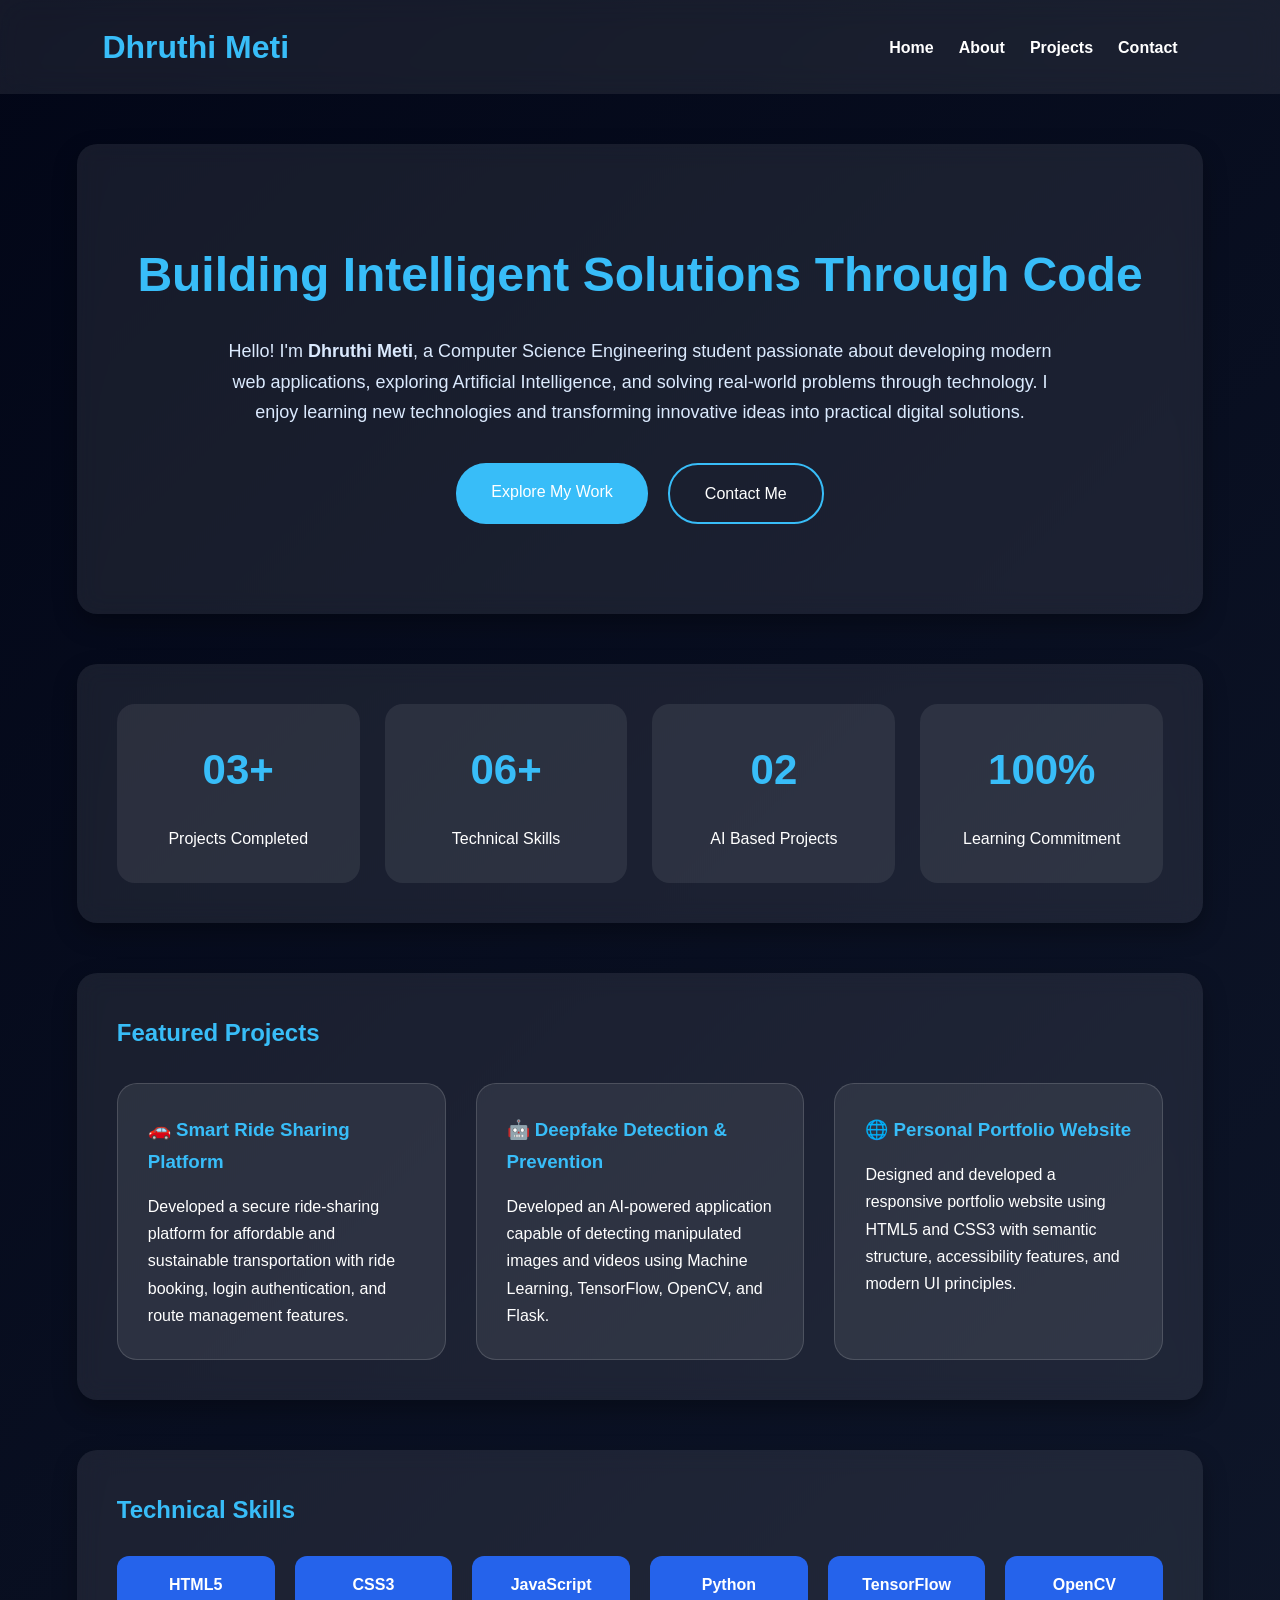
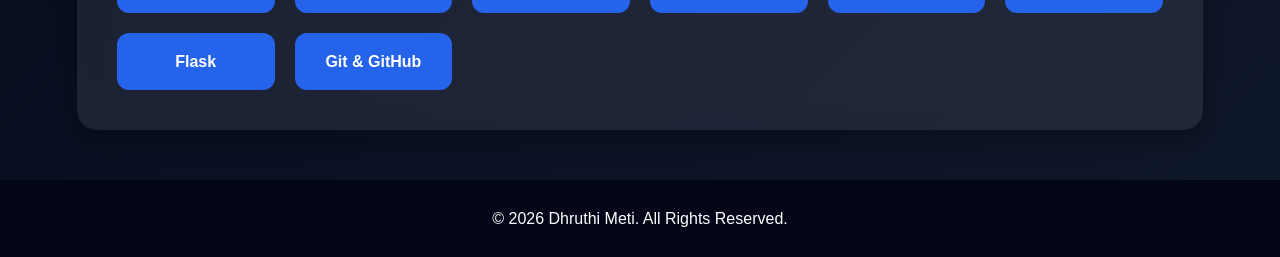
<file: index.html>
<!DOCTYPE html>
<html lang="en">

<head>
    <meta charset="UTF-8">
    <meta name="viewport" content="width=device-width, initial-scale=1.0">
    <meta name="description" content="Personal Portfolio of Dhruthi Meti">
    <meta name="keywords" content="Portfolio, HTML5, CSS3, Web Developer, AI, Computer Science">
    <meta name="author" content="Dhruthi Meti">

    <title>Dhruthi Meti | Portfolio</title>

    <link rel="stylesheet" href="style.css">
</head>

<body>

<header>

    <h1>Dhruthi Meti</h1>

    <nav aria-label="Main Navigation">
        <ul>
            <li><a href="index.html" aria-current="page">Home</a></li>
            <li><a href="about.html">About</a></li>
            <li><a href="projects.html">Projects</a></li>
            <li><a href="contact.html">Contact</a></li>
        </ul>
    </nav>

</header>

<main>

<section id="hero">

<h1>Building Intelligent Solutions Through Code</h1>

<p class="hero-text">

Hello! I'm <strong>Dhruthi Meti</strong>, a Computer Science Engineering student passionate about developing modern web applications, exploring Artificial Intelligence, and solving real-world problems through technology. I enjoy learning new technologies and transforming innovative ideas into practical digital solutions.

</p>

<div class="hero-buttons">

<a href="#featured-projects" class="btn">
Explore My Work
</a>

<a href="contact.html" class="btn secondary-btn">
Contact Me
</a>

</div>

</section>

<section id="stats">

<div class="stat-box">

<h2>03+</h2>

<p>Projects Completed</p>

</div>

<div class="stat-box">

<h2>06+</h2>

<p>Technical Skills</p>

</div>

<div class="stat-box">

<h2>02</h2>

<p>AI Based Projects</p>

</div>

<div class="stat-box">

<h2>100%</h2>

<p>Learning Commitment</p>

</div>

</section>

<section id="featured-projects">

<h2>Featured Projects</h2>

<div class="project-container">

<div class="project-card">

<h3>🚗 Smart Ride Sharing Platform</h3>

<p>

Developed a secure ride-sharing platform for affordable and sustainable transportation with ride booking, login authentication, and route management features.

</p>

</div>

<div class="project-card">

<h3>🤖 Deepfake Detection & Prevention</h3>

<p>

Developed an AI-powered application capable of detecting manipulated images and videos using Machine Learning, TensorFlow, OpenCV, and Flask.

</p>

</div>

<div class="project-card">

<h3>🌐 Personal Portfolio Website</h3>

<p>

Designed and developed a responsive portfolio website using HTML5 and CSS3 with semantic structure, accessibility features, and modern UI principles.

</p>

</div>

</div>

</section>

<section id="skills">

<h2>Technical Skills</h2>

<div class="skills-grid">

<span>HTML5</span>
<span>CSS3</span>
<span>JavaScript</span>
<span>Python</span>
<span>TensorFlow</span>
<span>OpenCV</span>
<span>Flask</span>
<span>Git & GitHub</span>

</div>

</section>

</main>

<footer>

<p>

© 2026 Dhruthi Meti. All Rights Reserved.

</p>

</footer>

</body>

</html>
</file>
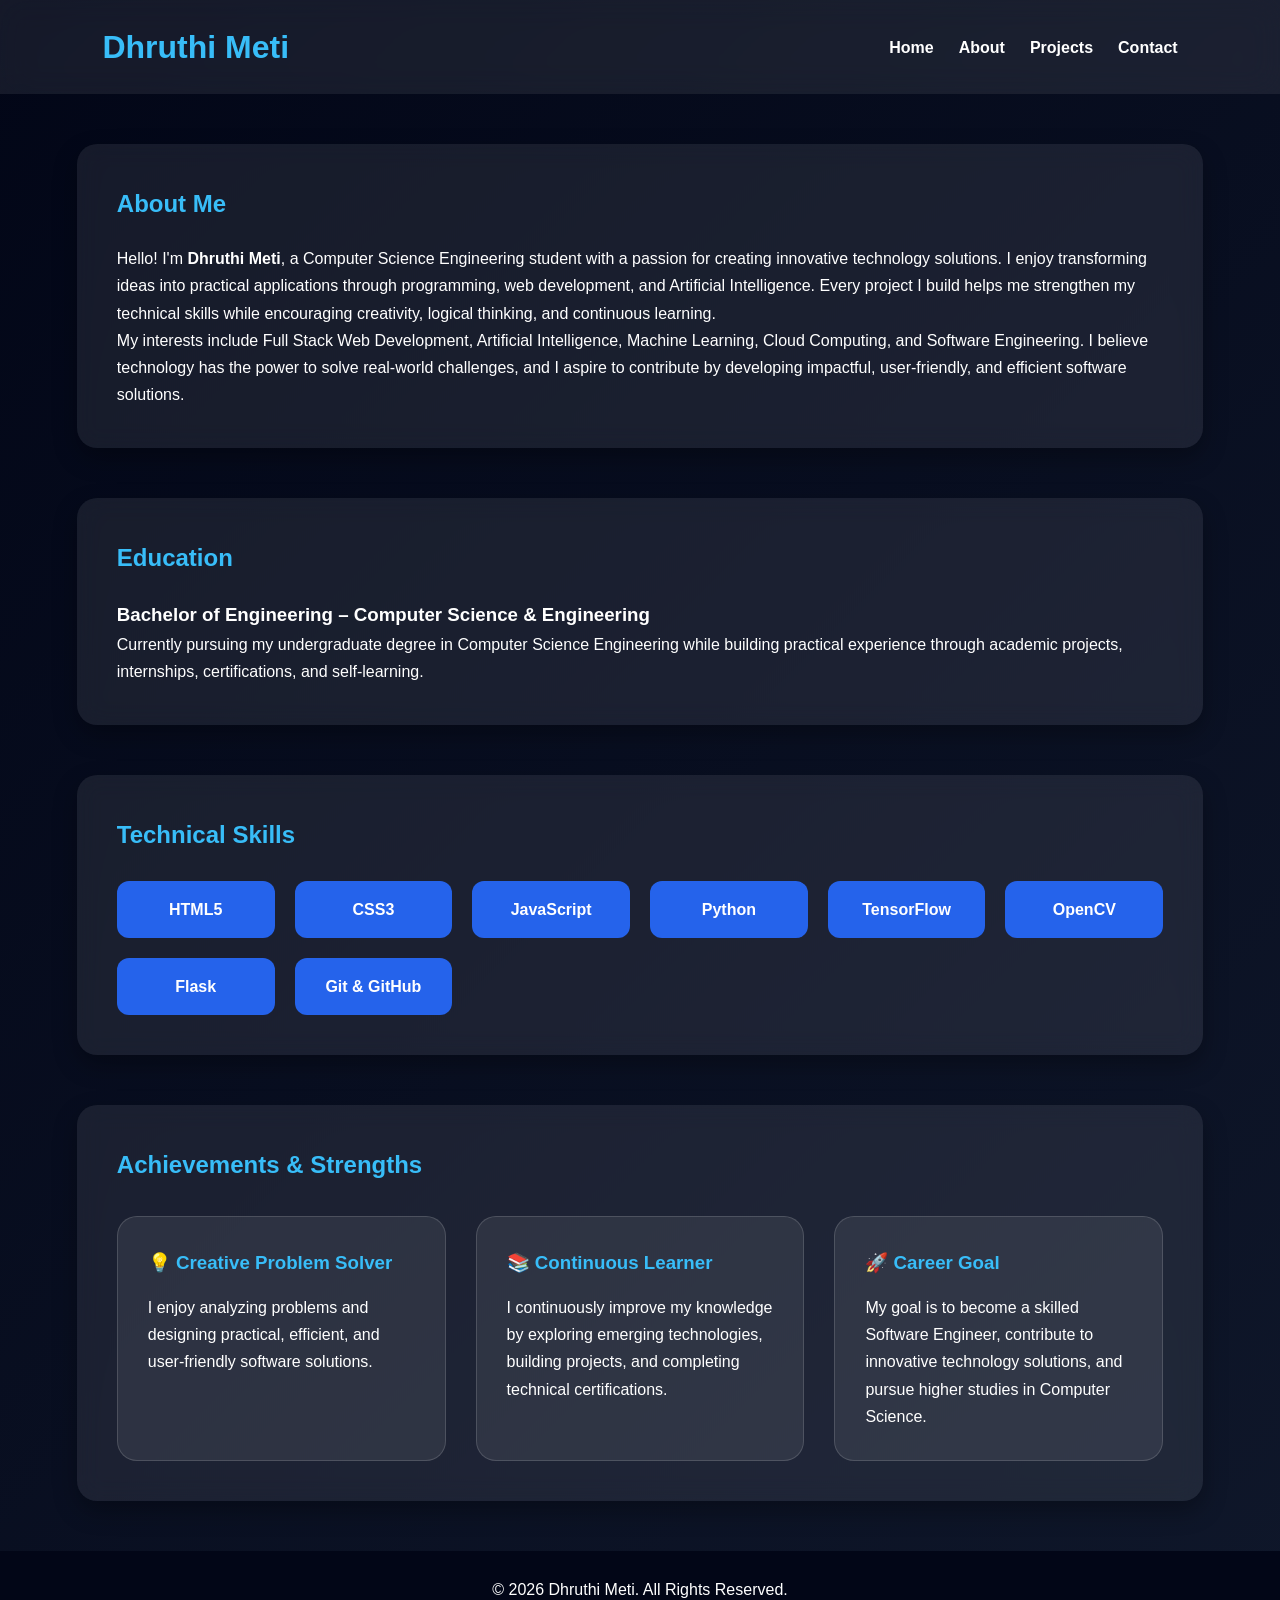
<file: about.html>
<!DOCTYPE html>
<html lang="en">

<head>
    <meta charset="UTF-8">
    <meta name="viewport" content="width=device-width, initial-scale=1.0">
    <meta name="description" content="About Dhruthi Meti">
    <meta name="keywords" content="About, Portfolio, Computer Science, Web Developer, AI">
    <meta name="author" content="Dhruthi Meti">

    <title>About | Dhruthi Meti</title>

    <link rel="stylesheet" href="style.css">
</head>

<body>

<header>

    <h1>Dhruthi Meti</h1>

    <nav aria-label="Main Navigation">
        <ul>
            <li><a href="index.html">Home</a></li>
            <li><a href="about.html" aria-current="page">About</a></li>
            <li><a href="projects.html">Projects</a></li>
            <li><a href="contact.html">Contact</a></li>
        </ul>
    </nav>

</header>

<main>

<section>

<h2>About Me</h2>

<p>
Hello! I'm <strong>Dhruthi Meti</strong>, a Computer Science Engineering student with a passion for creating innovative technology solutions. I enjoy transforming ideas into practical applications through programming, web development, and Artificial Intelligence. Every project I build helps me strengthen my technical skills while encouraging creativity, logical thinking, and continuous learning.
</p>

<p>
My interests include Full Stack Web Development, Artificial Intelligence, Machine Learning, Cloud Computing, and Software Engineering. I believe technology has the power to solve real-world challenges, and I aspire to contribute by developing impactful, user-friendly, and efficient software solutions.
</p>

</section>

<section>

<h2>Education</h2>

<article>

<h3>Bachelor of Engineering – Computer Science & Engineering</h3>

<p>
Currently pursuing my undergraduate degree in Computer Science Engineering while building practical experience through academic projects, internships, certifications, and self-learning.
</p>

</article>

</section>

<section>

<h2>Technical Skills</h2>

<div class="skills-grid">

<span>HTML5</span>
<span>CSS3</span>
<span>JavaScript</span>
<span>Python</span>
<span>TensorFlow</span>
<span>OpenCV</span>
<span>Flask</span>
<span>Git & GitHub</span>

</div>

</section>

<section>

<h2>Achievements & Strengths</h2>

<div class="project-container">

<div class="project-card">

<h3>💡 Creative Problem Solver</h3>

<p>
I enjoy analyzing problems and designing practical, efficient, and user-friendly software solutions.
</p>

</div>

<div class="project-card">

<h3>📚 Continuous Learner</h3>

<p>
I continuously improve my knowledge by exploring emerging technologies, building projects, and completing technical certifications.
</p>

</div>

<div class="project-card">

<h3>🚀 Career Goal</h3>

<p>
My goal is to become a skilled Software Engineer, contribute to innovative technology solutions, and pursue higher studies in Computer Science.
</p>

</div>

</div>

</section>

</main>

<footer>

<p>© 2026 Dhruthi Meti. All Rights Reserved.</p>

</footer>

</body>

</html>
</file>
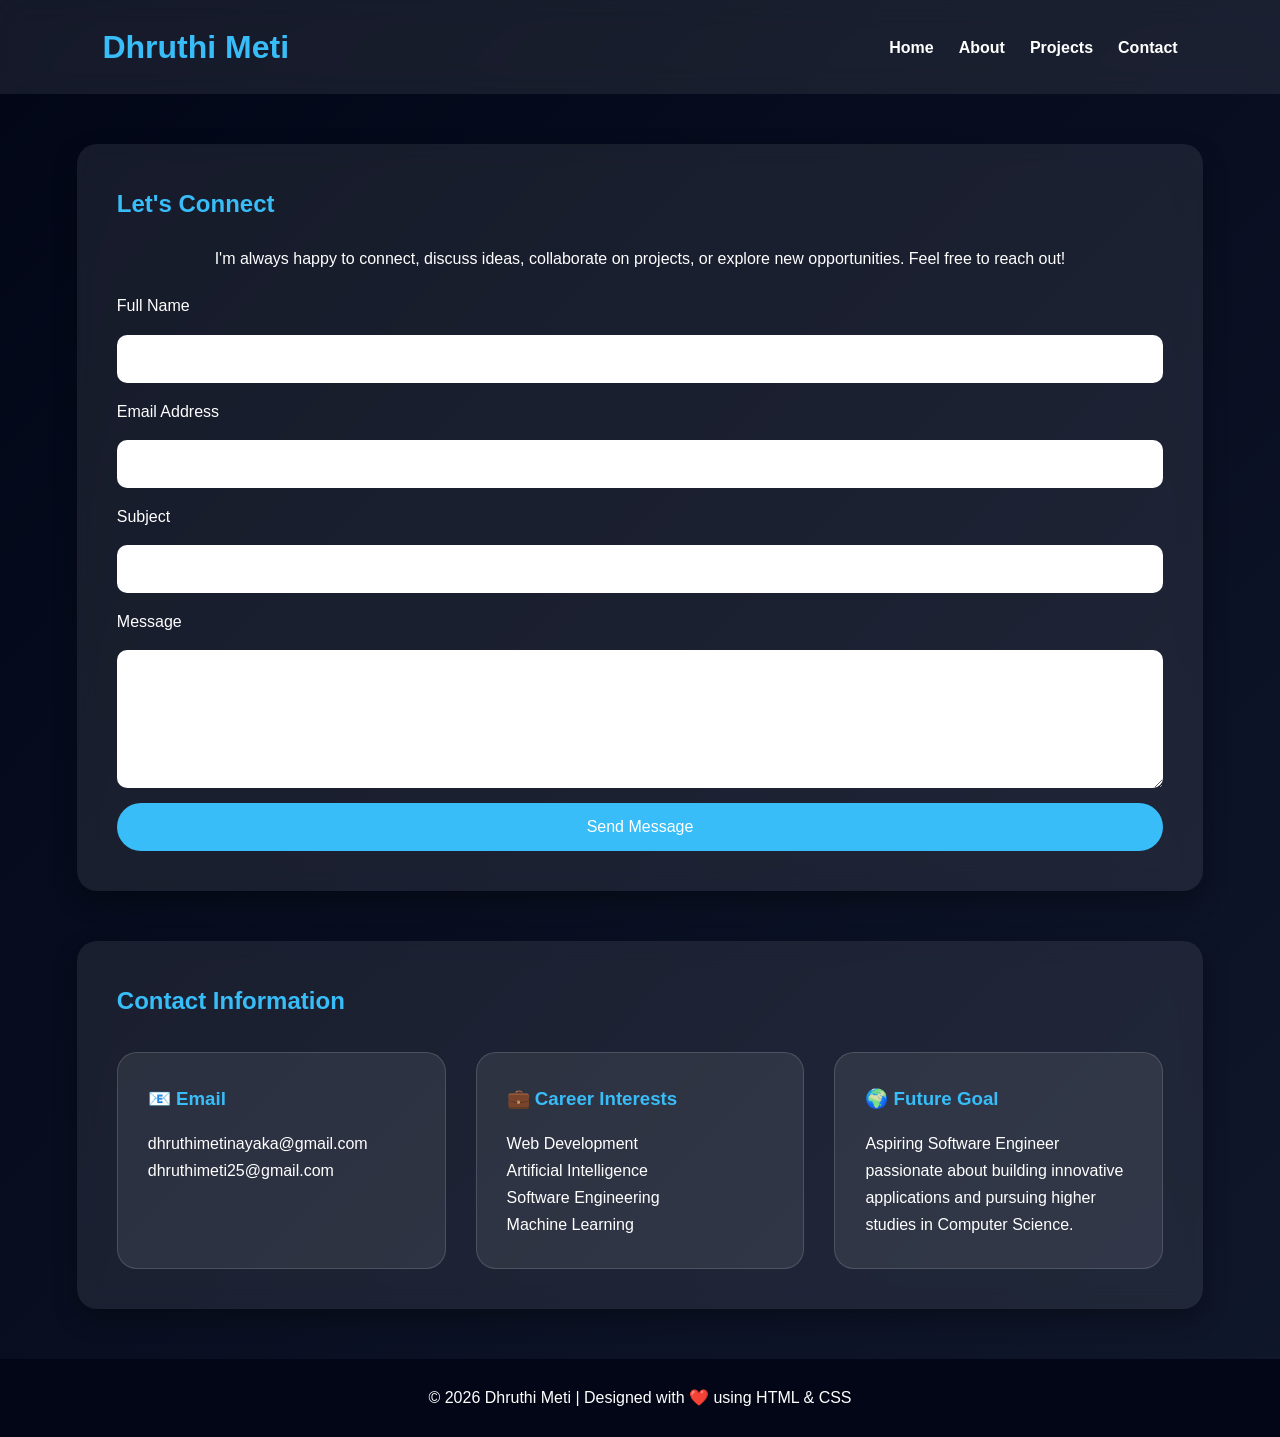
<file: contact.html>
<!DOCTYPE html>
<html lang="en">

<head>
<meta charset="UTF-8">
<meta name="viewport" content="width=device-width, initial-scale=1.0">
<meta name="description" content="Contact Dhruthi Meti">
<meta name="author" content="Dhruthi Meti">
<title>Contact | Dhruthi Meti</title>

<link rel="stylesheet" href="style.css">

</head>

<body>

<header>

<h1>Dhruthi Meti</h1>

<nav aria-label="Main Navigation">

<ul>

<li><a href="index.html">Home</a></li>
<li><a href="about.html">About</a></li>
<li><a href="projects.html">Projects</a></li>
<li><a href="contact.html" aria-current="page">Contact</a></li>

</ul>

</nav>

</header>

<main>

<section>

<h2>Let's Connect</h2>

<p style="text-align:center;">
I'm always happy to connect, discuss ideas, collaborate on projects, or explore new opportunities. Feel free to reach out!
</p>

<form>

<label for="name">Full Name</label>
<input type="text" id="name" required>

<label for="email">Email Address</label>
<input type="email" id="email" required>

<label for="subject">Subject</label>
<input type="text" id="subject" required>

<label for="message">Message</label>
<textarea id="message" rows="6" required></textarea>

<button type="submit">Send Message</button>

</form>

</section>

<section>

<h2>Contact Information</h2>

<div class="project-container">

<div class="project-card">

<h3>📧 Email</h3>

<p>dhruthimetinayaka@gmail.com</p>

<p>dhruthimeti25@gmail.com</p>

</div>

<div class="project-card">

<h3>💼 Career Interests</h3>

<p>
Web Development<br>
Artificial Intelligence<br>
Software Engineering<br>
Machine Learning
</p>

</div>

<div class="project-card">

<h3>🌍 Future Goal</h3>

<p>
Aspiring Software Engineer passionate about building innovative applications and pursuing higher studies in Computer Science.
</p>

</div>

</div>

</section>

</main>

<footer>

<p>© 2026 Dhruthi Meti | Designed with ❤️ using HTML & CSS</p>

</footer>

</body>

</html>
</file>
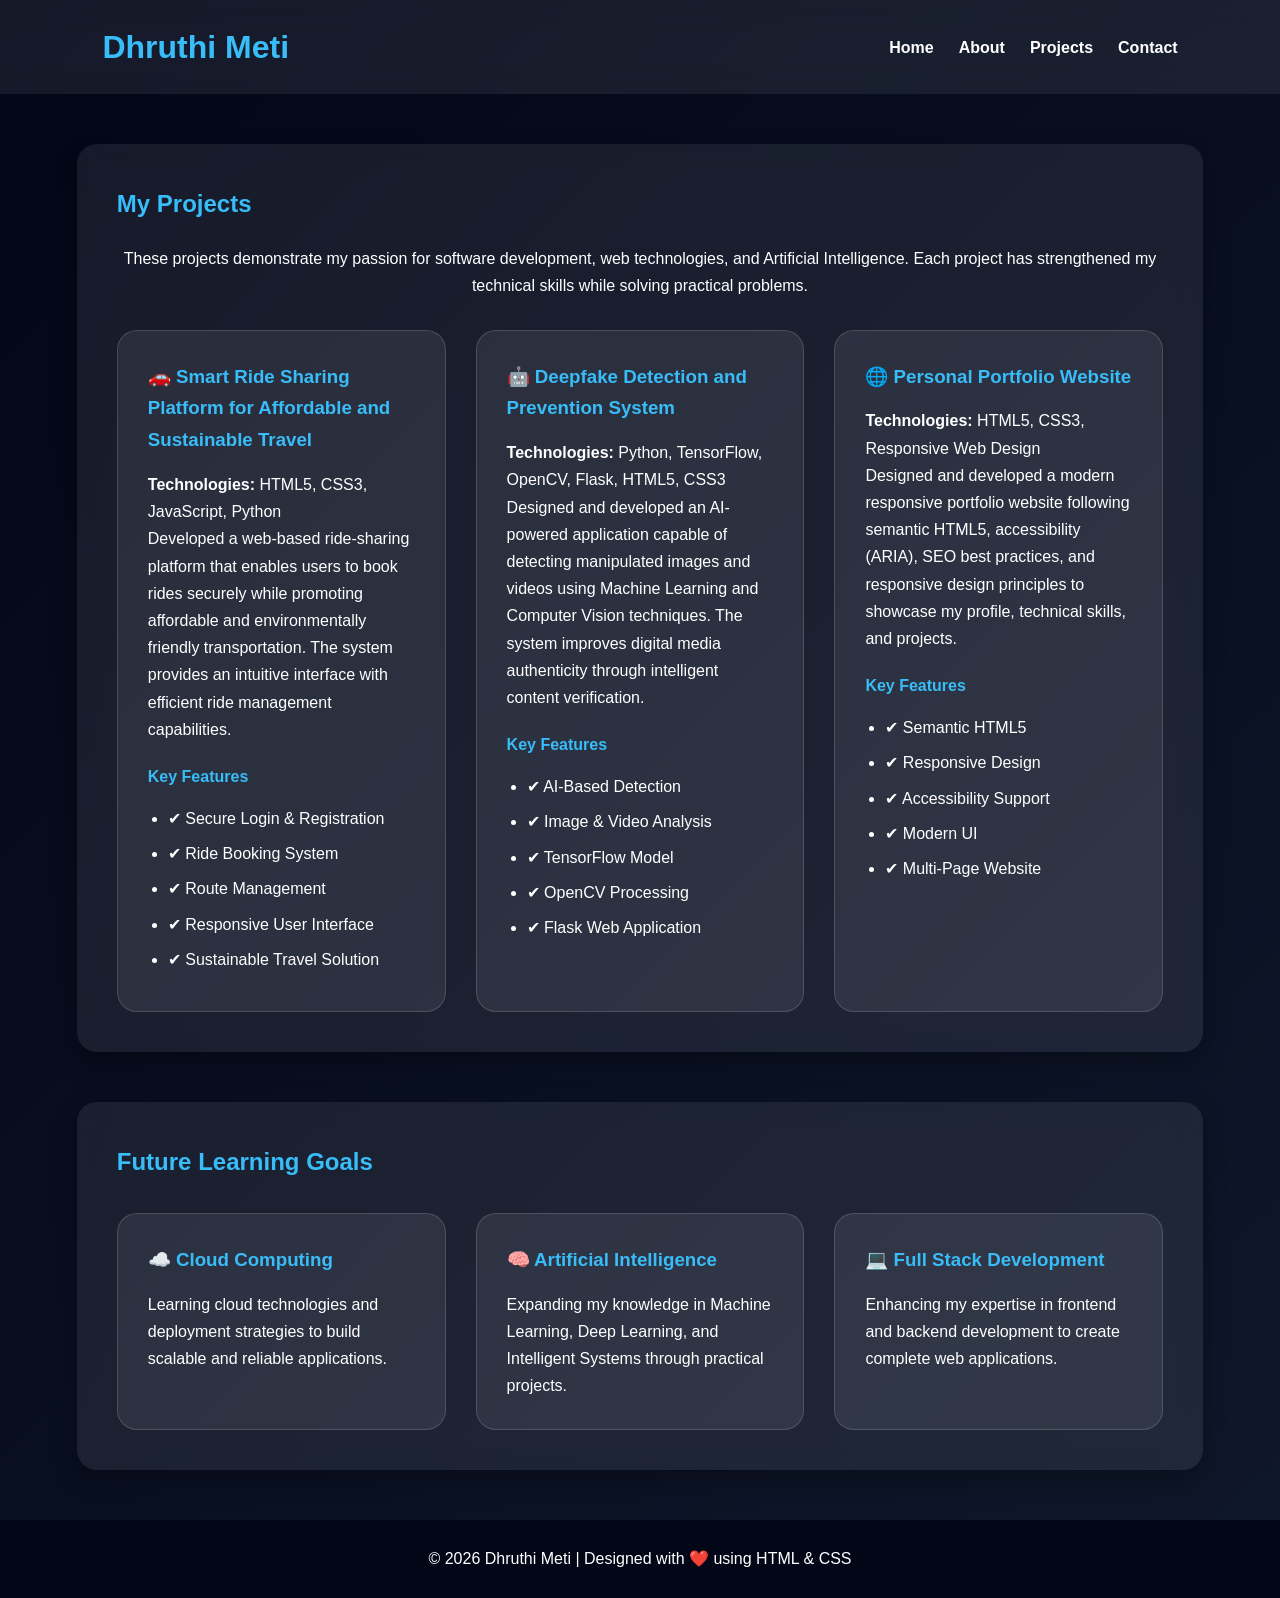
<file: projects.html>
<!DOCTYPE html>
<html lang="en">

<head>
<meta charset="UTF-8">
<meta name="viewport" content="width=device-width, initial-scale=1.0">
<meta name="description" content="Projects by Dhruthi Meti">
<meta name="author" content="Dhruthi Meti">

<title>Projects | Dhruthi Meti</title>

<link rel="stylesheet" href="style.css">

</head>

<body>

<header>

<h1>Dhruthi Meti</h1>

<nav aria-label="Main Navigation">

<ul>

<li><a href="index.html">Home</a></li>
<li><a href="about.html">About</a></li>
<li><a href="projects.html" aria-current="page">Projects</a></li>
<li><a href="contact.html">Contact</a></li>

</ul>

</nav>

</header>

<main>

<section>

<h2>My Projects</h2>

<p style="text-align:center;">
These projects demonstrate my passion for software development, web technologies, and Artificial Intelligence. Each project has strengthened my technical skills while solving practical problems.
</p>

<div class="project-container">

<article class="project-card">

<h3>🚗 Smart Ride Sharing Platform for Affordable and Sustainable Travel</h3>

<p><strong>Technologies:</strong> HTML5, CSS3, JavaScript, Python</p>

<p>
Developed a web-based ride-sharing platform that enables users to book rides securely while promoting affordable and environmentally friendly transportation. The system provides an intuitive interface with efficient ride management capabilities.
</p>

<h4>Key Features</h4>

<ul>
<li>✔ Secure Login & Registration</li>
<li>✔ Ride Booking System</li>
<li>✔ Route Management</li>
<li>✔ Responsive User Interface</li>
<li>✔ Sustainable Travel Solution</li>
</ul>

</article>

<article class="project-card">

<h3>🤖 Deepfake Detection and Prevention System</h3>

<p><strong>Technologies:</strong> Python, TensorFlow, OpenCV, Flask, HTML5, CSS3</p>

<p>
Designed and developed an AI-powered application capable of detecting manipulated images and videos using Machine Learning and Computer Vision techniques. The system improves digital media authenticity through intelligent content verification.
</p>

<h4>Key Features</h4>

<ul>
<li>✔ AI-Based Detection</li>
<li>✔ Image & Video Analysis</li>
<li>✔ TensorFlow Model</li>
<li>✔ OpenCV Processing</li>
<li>✔ Flask Web Application</li>
</ul>

</article>

<article class="project-card">

<h3>🌐 Personal Portfolio Website</h3>

<p><strong>Technologies:</strong> HTML5, CSS3, Responsive Web Design</p>

<p>
Designed and developed a modern responsive portfolio website following semantic HTML5, accessibility (ARIA), SEO best practices, and responsive design principles to showcase my profile, technical skills, and projects.
</p>

<h4>Key Features</h4>

<ul>
<li>✔ Semantic HTML5</li>
<li>✔ Responsive Design</li>
<li>✔ Accessibility Support</li>
<li>✔ Modern UI</li>
<li>✔ Multi-Page Website</li>
</ul>

</article>

</div>

</section>

<section>

<h2>Future Learning Goals</h2>

<div class="project-container">

<div class="project-card">

<h3>☁️ Cloud Computing</h3>

<p>
Learning cloud technologies and deployment strategies to build scalable and reliable applications.
</p>

</div>

<div class="project-card">

<h3>🧠 Artificial Intelligence</h3>

<p>
Expanding my knowledge in Machine Learning, Deep Learning, and Intelligent Systems through practical projects.
</p>

</div>

<div class="project-card">

<h3>💻 Full Stack Development</h3>

<p>
Enhancing my expertise in frontend and backend development to create complete web applications.
</p>

</div>

</div>

</section>

</main>

<footer>

<p>© 2026 Dhruthi Meti | Designed with ❤️ using HTML & CSS</p>

</footer>

</body>

</html>
</file>
<file: style.css>
*{
    margin:0;
    padding:0;
    box-sizing:border-box;
    font-family:'Poppins',sans-serif;
    scroll-behavior:smooth;
}

body{
    background:linear-gradient(135deg,#020617,#0f172a,#1e3a8a,#312e81,#4f46e5);
    background-size:400% 400%;
    animation:gradientBG 12s ease infinite;
    color:#fff;
    line-height:1.7;
}

@keyframes gradientBG{
0%{background-position:0% 50%;}
50%{background-position:100% 50%;}
100%{background-position:0% 50%;}
}

header{
    display:flex;
    justify-content:space-between;
    align-items:center;
    padding:20px 8%;
    background:rgba(255,255,255,.08);
    backdrop-filter:blur(15px);
    position:sticky;
    top:0;
    z-index:1000;
}

header h1{
    color:#38bdf8;
}

nav ul{
    list-style:none;
    display:flex;
    gap:25px;
}

nav a{
    text-decoration:none;
    color:white;
    font-weight:600;
    transition:.3s;
}

nav a:hover{
    color:#38bdf8;
}

section{
    width:88%;
    margin:50px auto;
    padding:40px;
    background:rgba(255,255,255,.08);
    backdrop-filter:blur(12px);
    border-radius:20px;
    box-shadow:0 10px 25px rgba(0,0,0,.3);
}

#hero{
    text-align:center;
    padding:90px 40px;
}

#hero h1{
    font-size:3rem;
    color:#38bdf8;
    margin-bottom:20px;
}

.hero-text{
    max-width:850px;
    margin:auto;
    font-size:18px;
    color:#dbeafe;
}

.hero-buttons{
    display:flex;
    justify-content:center;
    gap:20px;
    margin-top:35px;
    flex-wrap:wrap;
}

.btn{
    padding:15px 35px;
    background:#38bdf8;
    color:white;
    text-decoration:none;
    border-radius:30px;
    transition:.3s;
    display:inline-block;
}

.btn:hover{
    background:#2563eb;
    transform:translateY(-5px);
}

.secondary-btn{
    background:transparent;
    border:2px solid #38bdf8;
}

.secondary-btn:hover{
    background:#38bdf8;
}

#stats{
    display:grid;
    grid-template-columns:repeat(auto-fit,minmax(180px,1fr));
    gap:25px;
}

.stat-box{
    background:rgba(255,255,255,.08);
    padding:30px;
    border-radius:18px;
    text-align:center;
    transition:.4s;
}

.stat-box:hover{
    transform:translateY(-10px);
}

.stat-box h2{
    font-size:42px;
    color:#38bdf8;
}

.skills-grid{
    display:grid;
    grid-template-columns:repeat(auto-fit,minmax(150px,1fr));
    gap:20px;
    margin-top:25px;
}

.skills-grid span{
    background:#2563eb;
    padding:15px;
    border-radius:12px;
    text-align:center;
    font-weight:bold;
    transition:.3s;
}

.skills-grid span:hover{
    background:#38bdf8;
    transform:scale(1.05);
}

.project-container{
    display:grid;
    grid-template-columns:repeat(auto-fit,minmax(320px,1fr));
    gap:30px;
    margin-top:30px;
}

.project-card{
    background:rgba(255,255,255,.08);
    border-radius:20px;
    padding:30px;
    transition:.4s;
    border:1px solid rgba(255,255,255,.15);
}

.project-card:hover{
    transform:translateY(-10px);
    box-shadow:0 0 25px rgba(56,189,248,.4);
}

.project-card h3{
    color:#38bdf8;
    margin-bottom:15px;
}

.project-card h4{
    color:#38bdf8;
    margin-top:20px;
}

.project-card ul{
    margin-top:15px;
    padding-left:20px;
}

.project-card li{
    margin-bottom:8px;
}

h2{
    color:#38bdf8;
    margin-bottom:20px;
}

aside{
    width:88%;
    margin:40px auto;
    padding:30px;
    background:#1e293b;
    border-left:5px solid #38bdf8;
    border-radius:15px;
}

form{
    display:flex;
    flex-direction:column;
    gap:15px;
    margin-top:20px;
}

input,
textarea{
    padding:15px;
    border:none;
    border-radius:10px;
    font-size:16px;
}

button{
    padding:15px;
    background:#38bdf8;
    color:white;
    border:none;
    border-radius:30px;
    cursor:pointer;
    font-size:16px;
    transition:.3s;
}

button:hover{
    background:#2563eb;
}

footer{
    text-align:center;
    padding:25px;
    background:#020617;
    margin-top:40px;
}

@media(max-width:768px){

header{
    flex-direction:column;
    gap:20px;
}

nav ul{
    flex-direction:column;
    text-align:center;
}

#hero h1{
    font-size:2.2rem;
}

.hero-buttons{
    flex-direction:column;
    align-items:center;
}

section{
    width:94%;
    padding:25px;
}

.project-container{
    grid-template-columns:1fr;
}

.skills-grid{
    grid-template-columns:repeat(2,1fr);
}

}
</file>
